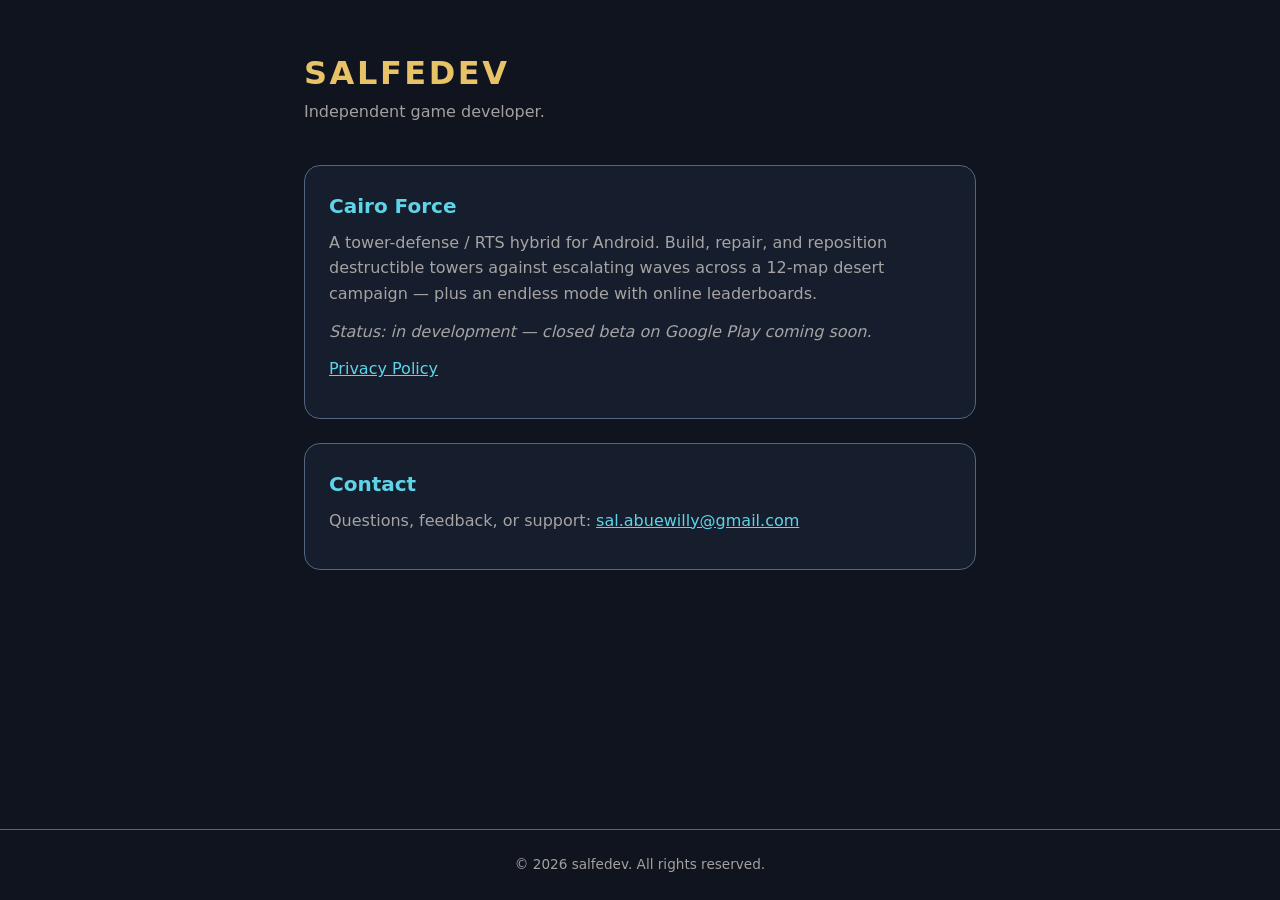
<file: index.html>
<!DOCTYPE html>
<html lang="en">
<head>
<meta charset="utf-8">
<meta name="viewport" content="width=device-width, initial-scale=1">
<title>salfedev — games</title>
<meta name="description" content="salfedev — independent game developer. Home of Cairo Force, a tower-defense / RTS hybrid for Android.">
<style>
  :root {
    --surface: #0f141f;
    --surface-raised: #161d2c;
    --stroke: #52667f;
    --gold: #e8c266;
    --cyan: #5fd4e8;
    --text: #f2ede4;
    --text-dim: rgba(242, 237, 228, 0.65);
  }
  * { box-sizing: border-box; margin: 0; padding: 0; }
  body {
    background: var(--surface);
    color: var(--text);
    font-family: "Segoe UI", system-ui, -apple-system, sans-serif;
    line-height: 1.6;
    min-height: 100vh;
    display: flex;
    flex-direction: column;
  }
  main { max-width: 720px; margin: 0 auto; padding: 48px 24px; flex: 1; }
  h1 {
    font-size: 2rem;
    letter-spacing: 0.08em;
    color: var(--gold);
    text-transform: uppercase;
  }
  .tagline { color: var(--text-dim); margin-bottom: 40px; }
  .card {
    background: var(--surface-raised);
    border: 1px solid var(--stroke);
    border-radius: 16px;
    padding: 24px;
    margin-bottom: 24px;
  }
  .card h2 { color: var(--cyan); font-size: 1.25rem; margin-bottom: 8px; }
  .card p { color: var(--text-dim); margin-bottom: 12px; }
  a { color: var(--cyan); }
  .links a { margin-right: 16px; }
  footer {
    text-align: center;
    padding: 24px;
    color: var(--text-dim);
    font-size: 0.85rem;
    border-top: 1px solid var(--stroke);
  }
</style>
</head>
<body>
<main>
  <h1>salfedev</h1>
  <p class="tagline">Independent game developer.</p>

  <div class="card">
    <h2>Cairo Force</h2>
    <p>A tower-defense / RTS hybrid for Android. Build, repair, and reposition destructible towers against escalating waves across a 12-map desert campaign — plus an endless mode with online leaderboards.</p>
    <p><em>Status: in development — closed beta on Google Play coming soon.</em></p>
    <p class="links">
      <a href="cairo-force/privacy.html">Privacy Policy</a>
    </p>
  </div>

  <div class="card">
    <h2>Contact</h2>
    <p>Questions, feedback, or support: <a href="mailto:sal.abuewilly@gmail.com">sal.abuewilly@gmail.com</a></p>
  </div>
</main>
<footer>&copy; 2026 salfedev. All rights reserved.</footer>
</body>
</html>
</file>
